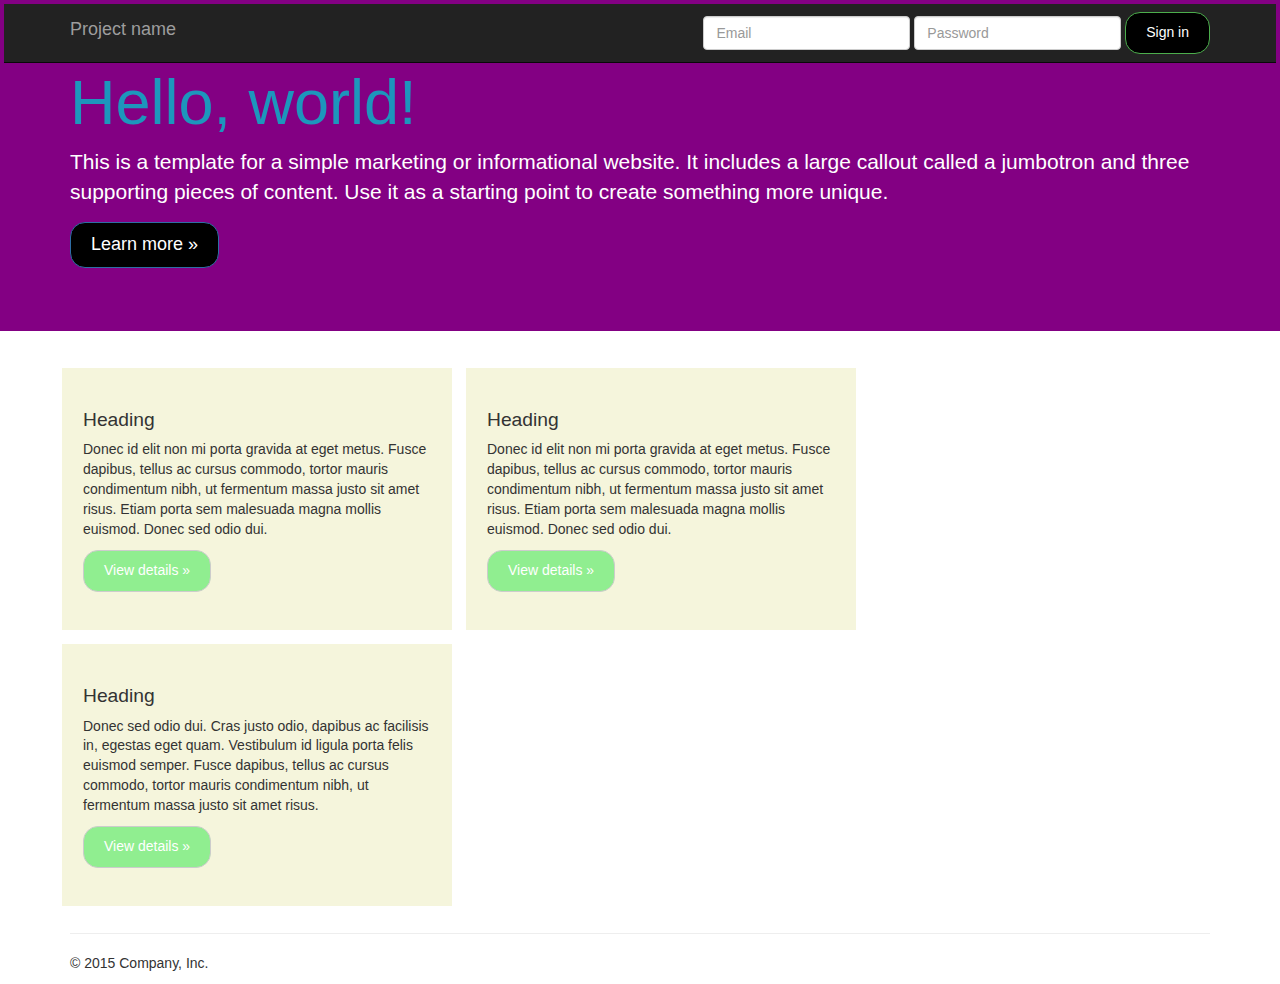
<file: solution-code/sass-practice/index.html>
<!DOCTYPE html>
<html lang="en">
    <head>
        <meta charset="utf-8">
        <meta http-equiv="X-UA-Compatible" content="IE=edge">
        <meta name="viewport" content="width=device-width, initial-scale=1">
        <title>Title Page</title>

        <!-- Custom CSS -->
        <link href="bootstrap-sass/assets/stylesheets/app.css" rel="stylesheet">

    </head>
    <body>
        <nav class="navbar navbar-inverse navbar-fixed-top">
      <div class="container">
        <div class="navbar-header">
          <button type="button" class="navbar-toggle collapsed" data-toggle="collapse" data-target="#navbar" aria-expanded="false" aria-controls="navbar">
            <span class="sr-only">Toggle navigation</span>
            <span class="icon-bar"></span>
            <span class="icon-bar"></span>
            <span class="icon-bar"></span>
          </button>
          <a class="navbar-brand" href="#">Project name</a>
        </div>
        <div id="navbar" class="navbar-collapse collapse">
          <form class="navbar-form navbar-right">
            <div class="form-group">
              <input type="text" placeholder="Email" class="form-control">
            </div>
            <div class="form-group">
              <input type="password" placeholder="Password" class="form-control">
            </div>
            <button type="submit" class="btn btn-success">Sign in</button>
          </form>
        </div><!--/.navbar-collapse -->
      </div>
    </nav>

    <!-- Main jumbotron for a primary marketing message or call to action -->
    <div class="jumbotron">
      <div class="container">
        <h1>Hello, world!</h1>
        <p>This is a template for a simple marketing or informational website. It includes a large callout called a jumbotron and three supporting pieces of content. Use it as a starting point to create something more unique.</p>
        <p><a class="btn btn-primary btn-lg" href="#" role="button">Learn more &raquo;</a></p>
      </div>
    </div>

    <div class="container">
      <!-- Example row of columns -->
      <div class="row">
        <div class="col-md-4">
          <h2>Heading</h2>
          <p>Donec id elit non mi porta gravida at eget metus. Fusce dapibus, tellus ac cursus commodo, tortor mauris condimentum nibh, ut fermentum massa justo sit amet risus. Etiam porta sem malesuada magna mollis euismod. Donec sed odio dui. </p>
          <p><a class="btn btn-default" href="#" role="button">View details &raquo;</a></p>
        </div>
        <div class="col-md-4">
          <h2>Heading</h2>
          <p>Donec id elit non mi porta gravida at eget metus. Fusce dapibus, tellus ac cursus commodo, tortor mauris condimentum nibh, ut fermentum massa justo sit amet risus. Etiam porta sem malesuada magna mollis euismod. Donec sed odio dui. </p>
          <p><a class="btn btn-default" href="#" role="button">View details &raquo;</a></p>
       </div>
        <div class="col-md-4">
          <h2>Heading</h2>
          <p>Donec sed odio dui. Cras justo odio, dapibus ac facilisis in, egestas eget quam. Vestibulum id ligula porta felis euismod semper. Fusce dapibus, tellus ac cursus commodo, tortor mauris condimentum nibh, ut fermentum massa justo sit amet risus.</p>
          <p><a class="btn btn-default" href="#" role="button">View details &raquo;</a></p>
        </div>
      </div>

      <hr>

      <footer>
        <p>&copy; 2015 Company, Inc.</p>
      </footer>
    </div> <!-- /container -->

        <!-- jQuery -->
        <script src="jquery/dist/jquery.min.js"></script>
        <!-- Bootstrap JavaScript -->
        <script src="bootstrap-sass/assets/javascripts/bootstrap.min.js"></script>
    </body>
</html>
</file>
